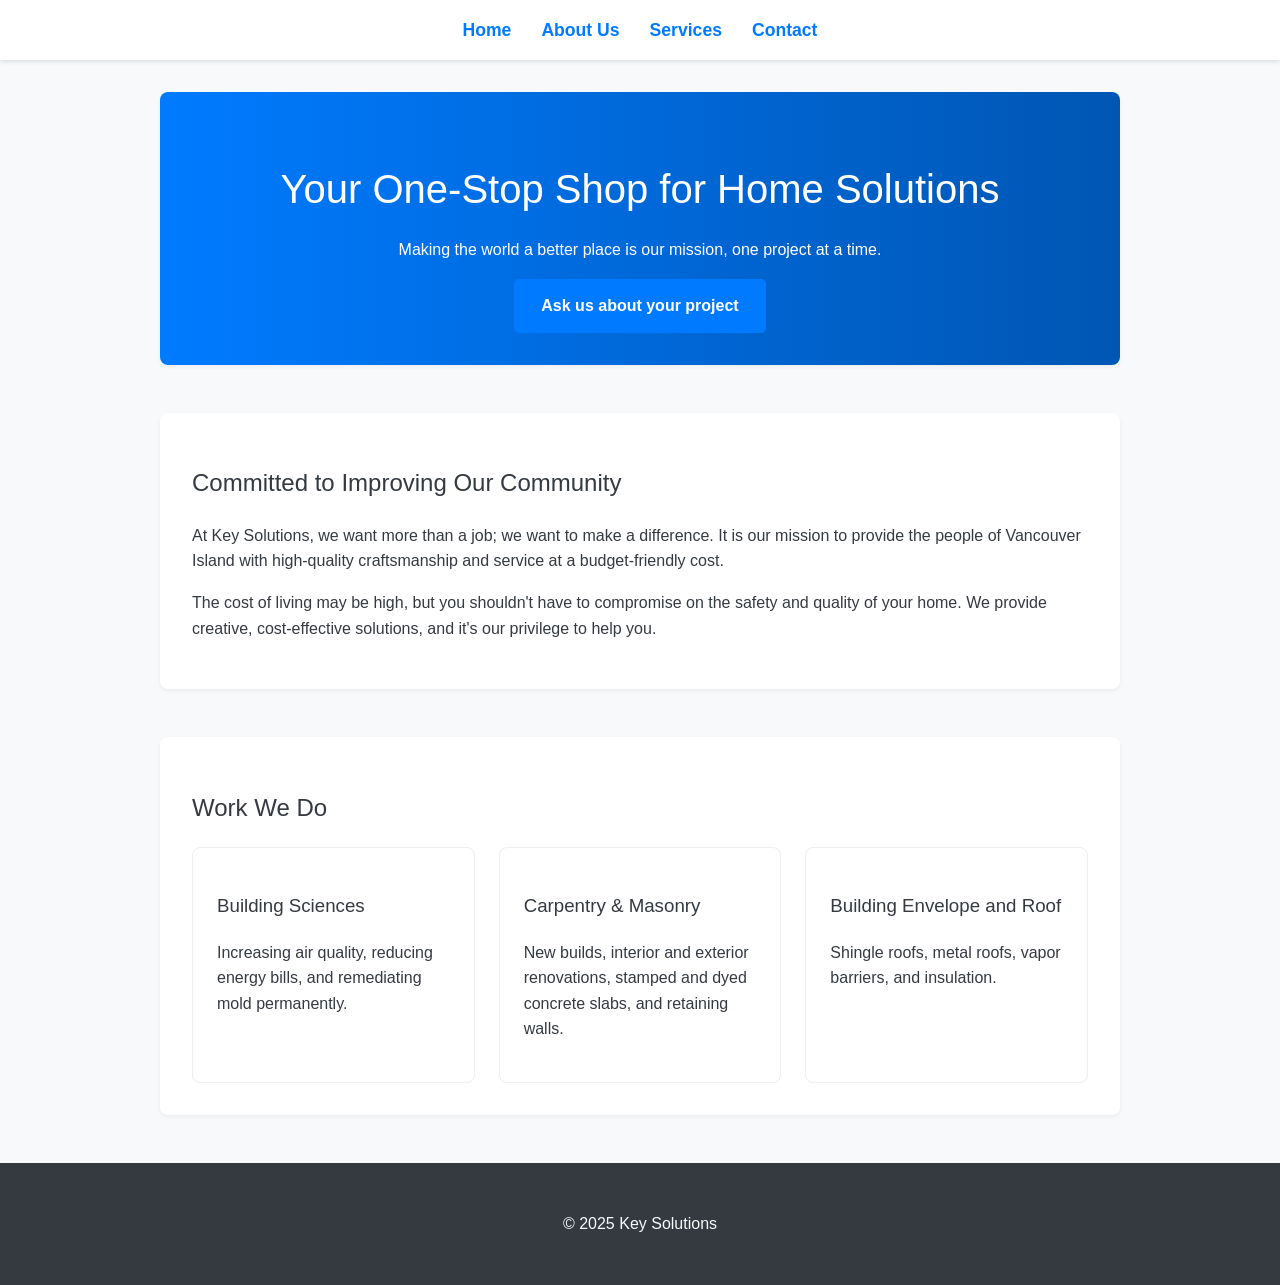
<file: index.html>
<!DOCTYPE html>
<html lang="en">
<head>
  <meta charset="UTF-8">
  <meta name="viewport" content="width=device-width, initial-scale=1.0">
  <title>Key Solutions - Contracting</title>
  <link rel="stylesheet" href="css/style.css">
</head>
<body>

  <header>
    <nav>
      <ul>
        <li><a href="index.html">Home</a></li>
        <li><a href="about.html">About Us</a></li>
        <li><a href="services.html">Services</a></li>
        <li><a href="contact.html">Contact</a></li>
      </ul>
  </nav>
</header>

<main>
  <section id="hero">
    <h1>Your One-Stop Shop for Home Solutions</h1>
    <p>Making the world a better place is our mission, one project at a time.</p>
    <a href="contact.html" class="cta-button">Ask us about your project</a>
  </section>

  <section id="intro">
    <h2>Committed to Improving Our Community</h2>
    <p>At Key Solutions, we want more than a job; we want to make a difference. It is our mission to provide the people of Vancouver Island with high-quality craftsmanship and service at a budget-friendly cost.</p>
    <p>The cost of living may be high, but you shouldn't have to compromise on the safety and quality of your home. We provide creative, cost-effective solutions, and it's our privilege to help you.</p>
  </section>

  <section id="services-overview">
    <h2>Work We Do</h2>
    <div class="services-container">
      <div class="service-item">
        <h3>Building Sciences</h3>
        <p>Increasing air quality, reducing energy bills, and remediating mold permanently.</p>
      </div>
      <div class="service-item">
        <h3>Carpentry & Masonry</h3>
        <p>New builds, interior and exterior renovations, stamped and dyed concrete slabs, and retaining walls.</p>
      </div>
      <div class="service-item">
        <h3>Building Envelope and Roof</h3>
        <p>Shingle roofs, metal roofs, vapor barriers, and insulation.</p>
      </div>
    </div>
  </section>
</main>

<footer>
<p>&copy; 2025 Key Solutions</p>
</footer>

</body>
</html>
</file>
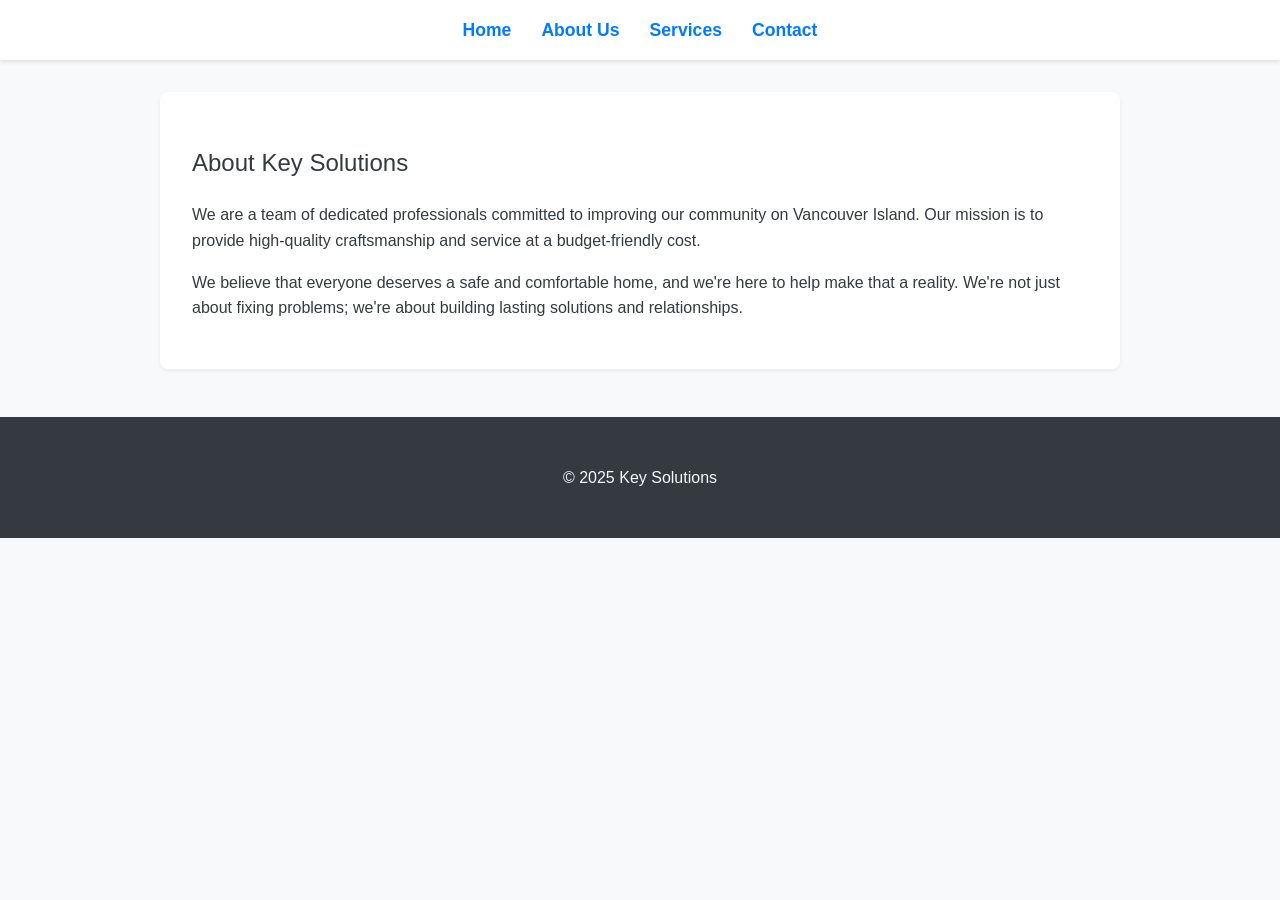
<file: about.html>
<!DOCTYPE html>
<html lang="en">
<head>
  <meta charset="UTF-8">
  <meta name="viewport" content="width=device-width, initial-scale=1.0">
  <title>About Us - Key Solutions</title>
  <link rel="stylesheet" href="css/style.css">
</head>
<body>

  <header>
    <nav>
      <ul>
        <li><a href="index.html">Home</a></li>
        <li><a href="about.html">About Us</a></li>
        <li><a href="services.html">Services</a></li>
        <li><a href="contact.html">Contact</a></li>
      </ul>
  </nav>
</header>

<main>
  <section id="about">
    <h1>About Key Solutions</h1>
    <p>We are a team of dedicated professionals committed to improving our community on Vancouver Island. Our mission is to provide high-quality craftsmanship and service at a budget-friendly cost.</p>
    <p>We believe that everyone deserves a safe and comfortable home, and we're here to help make that a reality. We're not just about fixing problems; we're about building lasting solutions and relationships.</p>
  </section>
</main>

<footer>
<p>&copy; 2025 Key Solutions</p>
</footer>

</body>
</html>
</file>
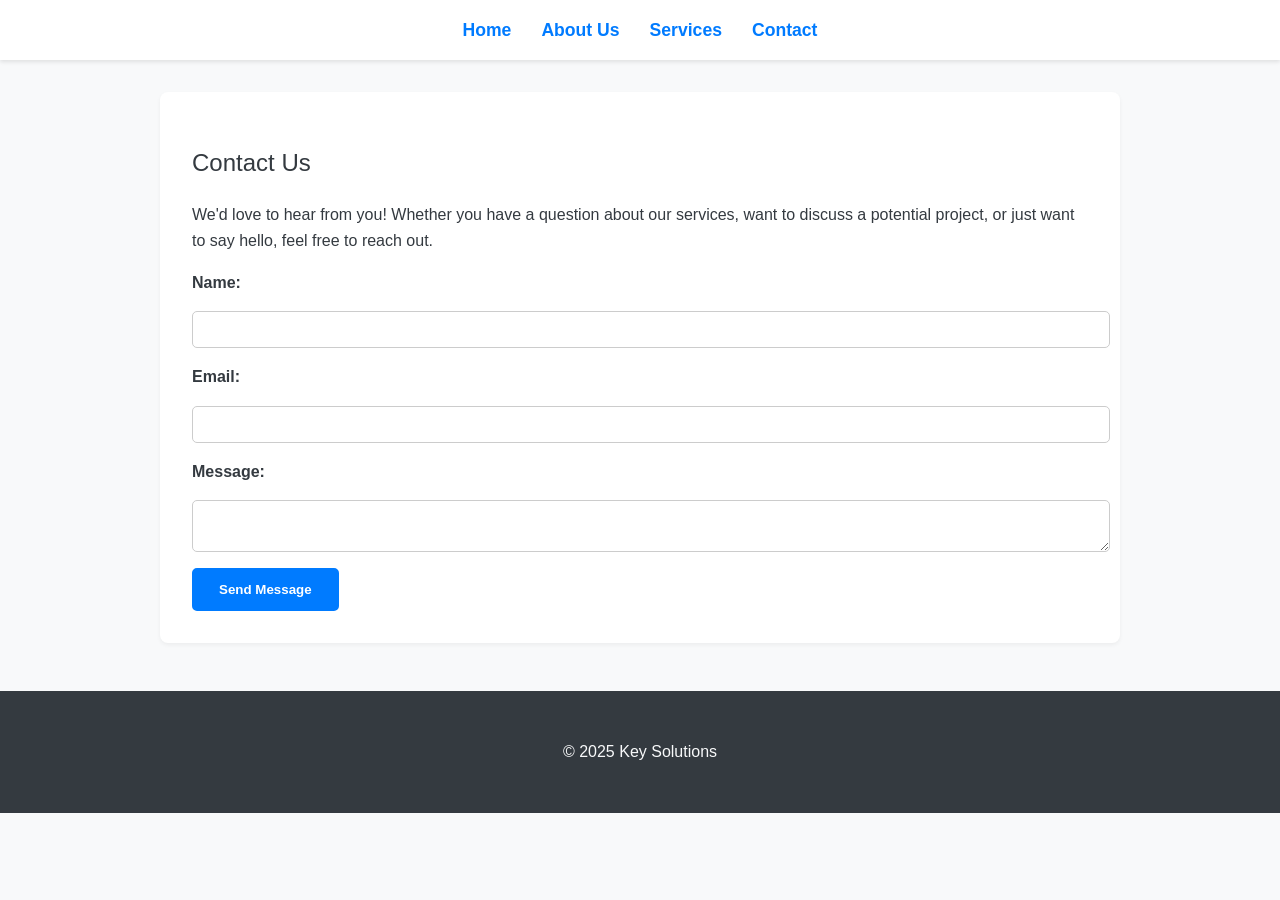
<file: contact.html>
<!DOCTYPE html>
<html lang="en">
<head>
  <meta charset="UTF-8">
  <meta name="viewport" content="width=device-width, initial-scale=1.0">
  <title>Contact Us - Key Solutions</title>
  <link rel="stylesheet" href="css/style.css">
</head>
<body>

  <header>
    <nav>
      <ul>
        <li><a href="index.html">Home</a></li>
        <li><a href="about.html">About Us</a></li>
        <li><a href="services.html">Services</a></li>
        <li><a href="contact.html">Contact</a></li>
      </ul>
  </nav>
</header>

<main>
  <section id="contact">
    <h1>Contact Us</h1>
    <p>We'd love to hear from you! Whether you have a question about our services, want to discuss a potential project, or just want to say hello, feel free to reach out.</p>
    <form action="#" method="post">
      <label for="name">Name:</label>
      <input type="text" id="name" name="name" required>
      <label for="email">Email:</label>
      <input type="email" id="email" name="email" required>
      <label for="message">Message:</label>
      <textarea id="message" name="message" required></textarea>
      <button type="submit" class="cta-button">Send Message</button>
    </form>
  </section>
</main>

<footer>
<p>&copy; 2025 Key Solutions</p>
</footer>

</body>
</html>
</file>
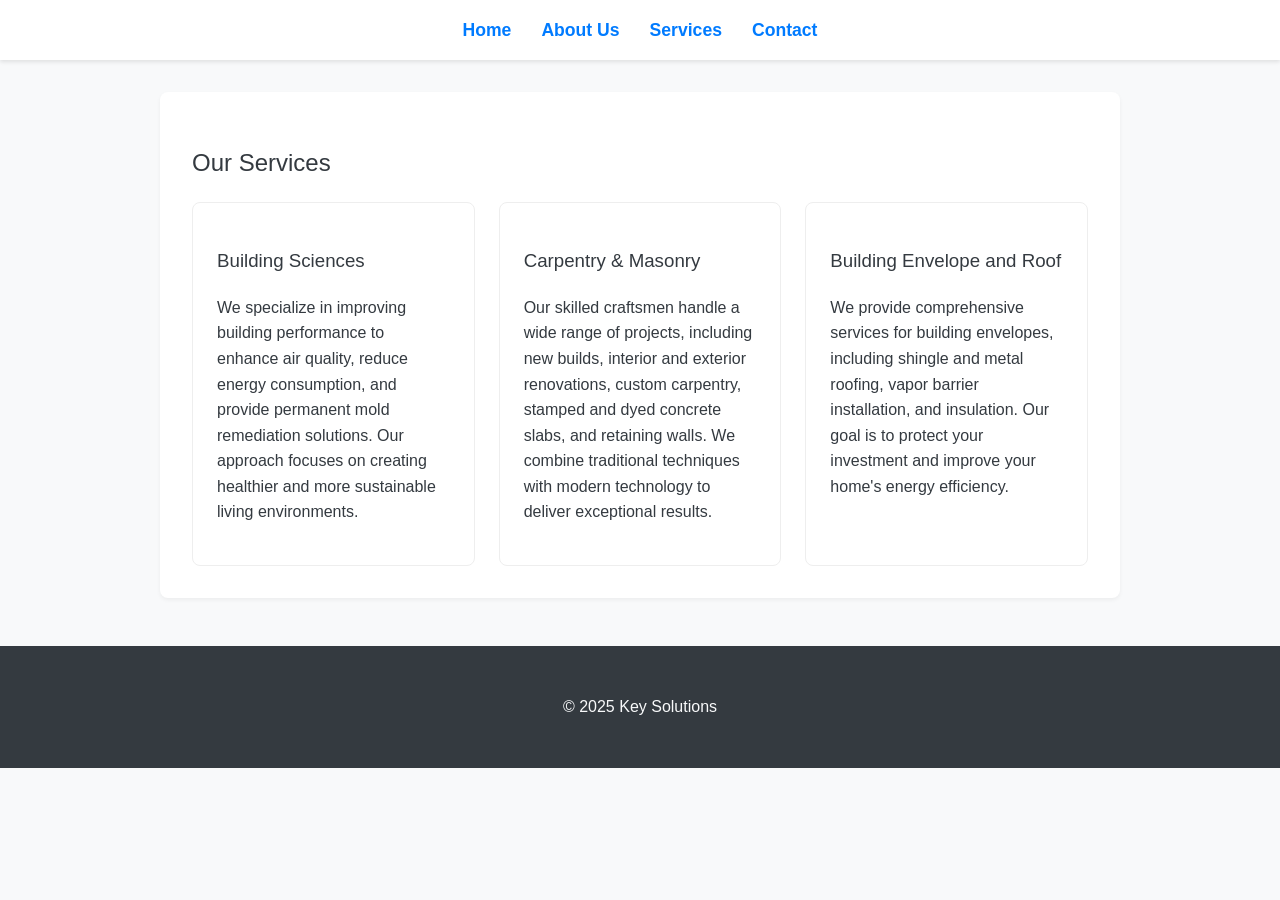
<file: services.html>
<!DOCTYPE html>
<html lang="en">
<head>
  <meta charset="UTF-8">
  <meta name="viewport" content="width=device-width, initial-scale=1.0">
  <title>Our Services - Key Solutions</title>
  <link rel="stylesheet" href="css/style.css">
</head>
<body>

  <header>
    <nav>
      <ul>
        <li><a href="index.html">Home</a></li>
        <li><a href="about.html">About Us</a></li>
        <li><a href="services.html">Services</a></li>
        <li><a href="contact.html">Contact</a></li>
      </ul>
  </nav>
</header>

<main>
  <section id="services">
    <h1>Our Services</h1>
    <div class="services-container">
      <div class="service-item">
        <h3>Building Sciences</h3>
        <p>We specialize in improving building performance to enhance air quality, reduce energy consumption, and provide permanent mold remediation solutions. Our approach focuses on creating healthier and more sustainable living environments.</p>
      </div>
      <div class="service-item">
        <h3>Carpentry & Masonry</h3>
        <p>Our skilled craftsmen handle a wide range of projects, including new builds, interior and exterior renovations, custom carpentry, stamped and dyed concrete slabs, and retaining walls. We combine traditional techniques with modern technology to deliver exceptional results.</p>
      </div>
      <div class="service-item">
        <h3>Building Envelope and Roof</h3>
        <p>We provide comprehensive services for building envelopes, including shingle and metal roofing, vapor barrier installation, and insulation. Our goal is to protect your investment and improve your home's energy efficiency.</p>
      </div>
    </div>
  </section>
</main>

<footer>
<p>&copy; 2025 Key Solutions</p>
</footer>

</body>
</html>
</file>
<file: css/style.css>
/*- Global Styles -*/
:root {
  --primary-color: #007bff; /* A bright, professional blue */
  --secondary-color: #6c757d; /* A neutral gray for text */
  --background-color: #f8f9fa; /* A very light gray for the background */
  --text-color: #343a40; /* A dark gray for main text */
  --header-bg: #ffffff; /* White header */
  --footer-bg: #343a40; /* Dark footer */
  --footer-text: #f8f9fa; /* Light text for footer */
  --font-family: 'Helvetica Neue', Arial, sans-serif;
}

body {
  margin: 0;
  font-family: var(--font-family);
  line-height: 1.6;
  background-color: var(--background-color);
  color: var(--text-color);
}

h1, h2, h3 {
  font-weight: 300; /* Lighter font weight for a modern feel */
}

a {
  text-decoration: none;
  color: var(--primary-color);
}

/*- Header and Navigation -*/
header {
  background: var(--header-bg);
  box-shadow: 0 2px 4px rgba(0,0,0,0.1);
  padding: 1rem 0;
  position: sticky;
  top: 0;
  z-index: 1000;
}

header nav ul {
  list-style: none;
  margin: 0;
  padding: 0;
  display: flex;
  justify-content: center;
}

header nav ul li {
  margin: 0 15px;
}

header nav ul li a {
  font-weight: bold;
  font-size: 1.1rem;
  transition: color 0.3s ease;
}

header nav ul li a:hover {
  color: #0056b3; /* Darker blue on hover */
}

/*- Main Content -*/
main {
  max-width: 960px;
  margin: 2rem auto;
  padding: 0 1rem;
}

section {
  margin-bottom: 3rem;
  padding: 2rem;
  background: #ffffff;
  border-radius: 8px;
  box-shadow: 0 2px 4px rgba(0,0,0,0.05);
}

/*- Hero Section -*/
#hero {
  background: linear-gradient(to right, #007bff, #0056b3);
  color: #ffffff;
  text-align: center;
  border-radius: 8px;
}

#hero h1 {
  font-size: 2.5rem;
  margin-bottom: 0.5rem;
  font-weight: 500;
}

.cta-button {
  display: inline-block;
  background: var(--primary-color);
  color: #ffffff;
  padding: 12px 25px;
  border-radius: 5px;
  font-weight: bold;
  transition: background-color 0.3s ease;
  border: 2px solid var(--primary-color);
}

.cta-button:hover {
  background: #0056b3;
  border-color: #0056b3;
}

/*- Services Section -*/
.services-container {
  display: grid;
  grid-template-columns: repeat(auto-fit, minmax(250px, 1fr));
  gap: 1.5rem;
}

.service-item {
  padding: 1.5rem;
  border: 1px solid #eee;
  border-radius: 8px;
  transition: box-shadow 0.3s ease, transform 0.3s ease;
}

.service-item:hover {
  transform: translateY(-5px);
  box-shadow: 0 4px 12px rgba(0,0,0,0.1);
}

/*- Contact Form -*/
form {
  display: grid;
  grid-template-columns: 1fr;
  gap: 1rem;
}

form label {
  font-weight: bold;
}

form input,
form textarea {
  width: 100%;
  padding: 10px;
  border: 1px solid #ccc;
  border-radius: 5px;
}

form button {
  width: auto;
  justify-self: start;
}

/*- Footer -*/
footer {
  text-align: center;
  padding: 2rem 0;
  background: var(--footer-bg);
  color: var(--footer-text);
  margin-top: 2rem;
}
</file>
